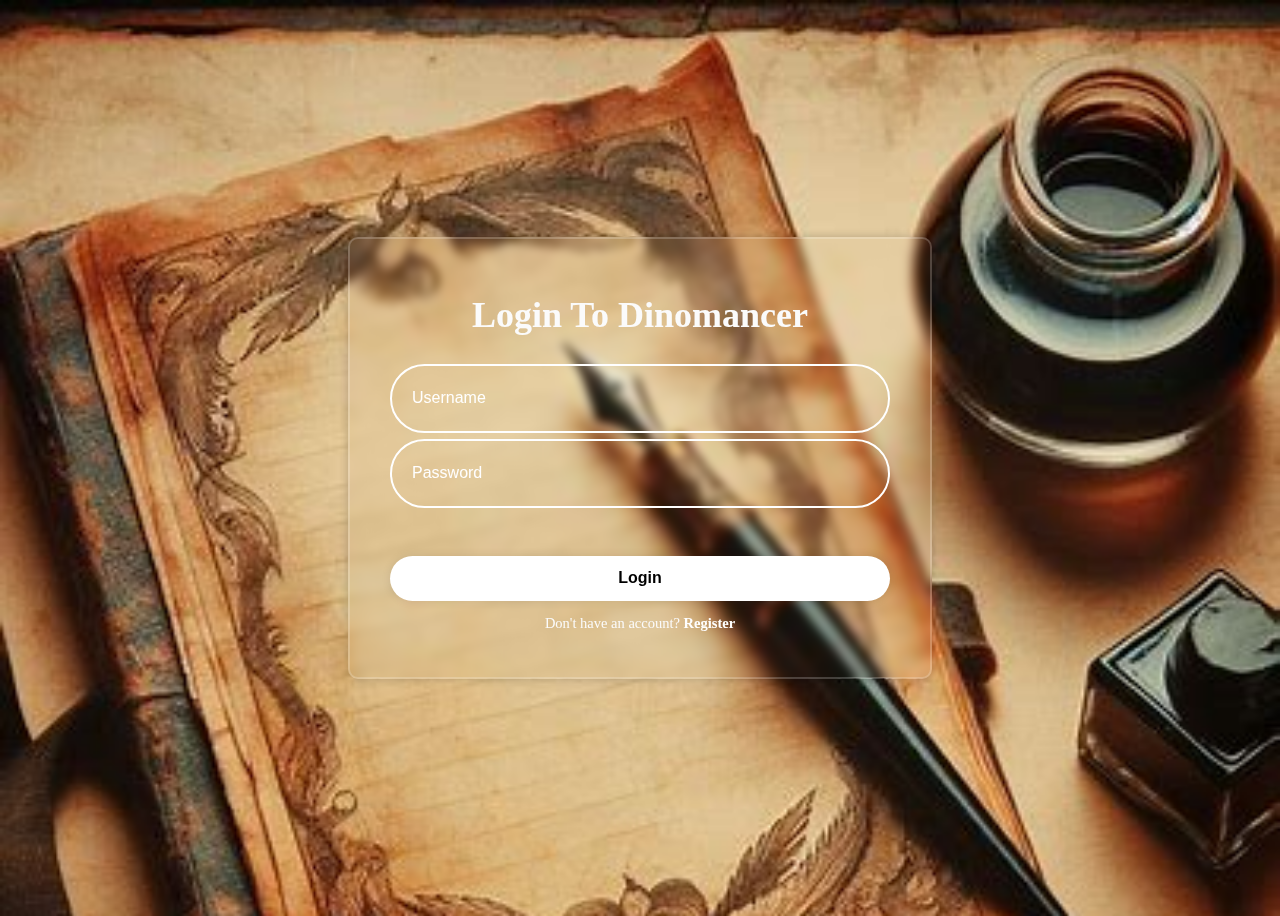
<file: test.html>
<!DOCTYPE html>
<html lang="en">

<head>
    <meta charset="UTF-8">
    <meta http-equiv="X-UA-Compatible" content="IE=edge">
    <meta name="viewport" content="width=device-width, initial-scale=1.0">
    <!--<script src="Login.js" type="text/javascript" defer></script>-->
    <title> Login in to Dinomancer </title>
    <link rel="stylesheet" href="test.css">
    <link href='https://unpkg.com/boxicons@2.1.4/css/boxicons.min.css' rel='stylesheet'>

</head>



<body>
    

    <div class ="wrapper">
        <form action="">
            <h1> Login To Dinomancer </h1>
            <div class="input-box">
                <input type="text" placeholder="Username" id="user" required>
                <box-icon name='user'></box-icon>
            </div>
            <div class="input-box">
                <input type="password" placeholder="Password" id="pass" required>
                <box-icon name='lock-alt' color='#ffffff' ></box-icon>
            </div>

 

            <button onclick="auth()"  type="reset" class="btn">Login</button>
            <div class="register-link">
                <p> Don't have an account? <a target="_blank" href="register.html">Register</a></p>
        </form>
    </div>
<script>
    function auth(){
        var user = document.getElementById("user").value;
        var password = document.getElementById("pass").value;


        if (user == "root" && password == "root"){

            window.location.href="mainmenu.html";
            alert("Login Successful");
        }
        else {
            alert("Login Unsuccessful");
            return;
        }

    }
</script>

</body>


</html
</file>
<file: test.css>
body { 
    display: flex;
    justify-content: center;
    align-items: center;
    min-height: 100vh;
    background-image: url(cardgame.jpg) ;
    background-repeat: no-repeat;
    background-size: cover;
    
    
    

}

.wrapper {
    width: 500px;
    background: transparent;
    border: 2px solid rgba(255,255,255,.2);
    backdrop-filter: blur(5px);
    box-shadow: 0 0 10px rgba(0,0,0,.2);
    color: rgb(251, 251, 251);
    border-radius: 10px;
    padding: 30px 40px;
    background-color: rgb(178, 120, 32,0);

}

.wrapper h1 {
    font-size: 36px;
    text-align: center;
}

.wrapper .input-box {
    position:normal;
    justify-content: center;
    align-items: center;
    height: 25px;
    width:auto ;
    margin: 50px 0;
    margin-bottom: 50px;
    display: flex;

 
}

.input-box input {
    width: 100%;
    height: 100%;
    background: transparent;
    border: none;
    outline: none;
    border: 2px solid;
    border-radius: 40px;
    font-size: 16px;
    color: #fff;
    padding: 20px 45px 20px 20px;
}

.input-box input::placeholder{
    color: #fff;

}
.input-box i {
    position: absolute;
    right: 20px;
    top: 50%;
    transform: translateY(-50%);
    font-size: 20px;
}

.wrapper .remember-forgot {
    display: flex;
    justify-content: space-between ;
    font-size: 14.5px;

}

.remember-forgot label input {
    accent-color: #5b1010;
    margin-right: 3px;

}

.remember-forgot a {
    color: #fff;
    text-decoration: none;
}

.remember-forgot a:hover {
    text-decoration: underline;
}

.wrapper .btn{
    width: 100%;
    height: 45px;
    background: #fff;
    border: none;
    outline: none;
    border-radius: 40px;
    box-shadow: 0 0 10px rgba(0,0,0,.1);
    cursor: pointer;
    font-size: 16px;
    color: black;
    font-weight: 600;
    margin-top: 20px;
}

.wrapper .register-link {
    font-size: 14.5px;
    text-align: center;
}

.register-link p a {
    color: #fff;
    text-decoration: none;
    font-weight: 600;
}

.register-link p a:hover {
    text-decoration: underline;
}
</file>
